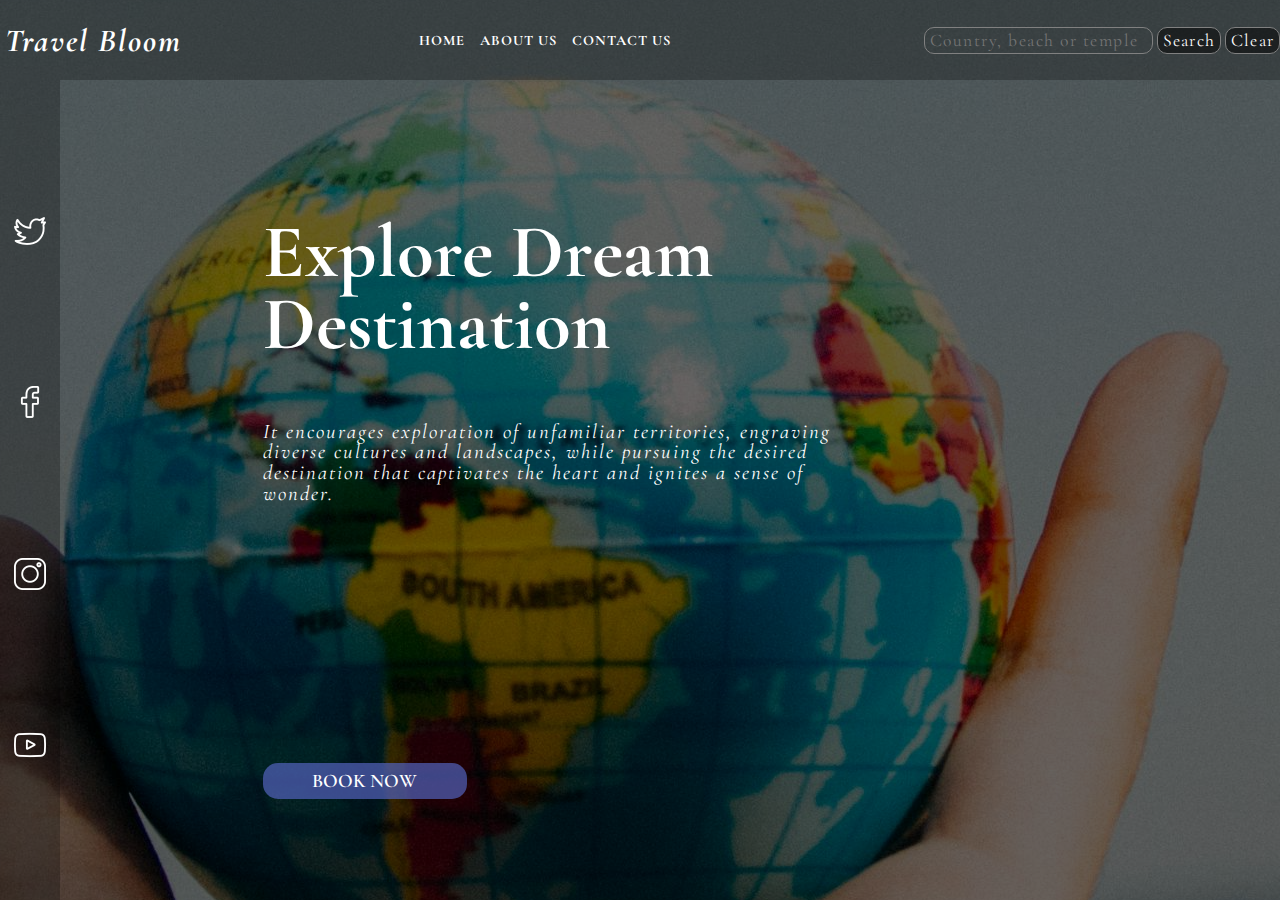
<file: index.html>
<!DOCTYPE html>
<html lang="en">
    <head>
        <meta charset="UTF-8">
        <link rel="stylesheet" href="./travel_recommendation.css">
        <link rel="preconnect" href="https://fonts.googleapis.com">
        <link rel="preconnect" href="https://fonts.gstatic.com" crossorigin>
        <link href="https://fonts.googleapis.com/css2?family=Cormorant+Garamond:ital,wght@0,300;0,400;0,500;0,600;0,700;1,300;1,400;1,500;1,600;1,700&display=swap" rel="stylesheet">
        <title>Travel Bloom</title>
    </head>

    <body>
        <nav>
            <h3>Travel Bloom</h3>
            <ul>
                <li><a href="index.html">Home</a></li>
                <li><a href="about_us.html">About Us</a></li>
                <li><a href="contact_us.html">Contact Us</a></li>
            </ul>
            <div class="searchbarContainer">
                <label for="searchbarInput"></label>
                <input 
                    type="text" 
                    name="searchbarInput" 
                    id="searchbarInput"
                    placeholder="Country, beach or temple"
                    >

                <button 
                    class="searchBtn btn"
                    id="searchBtn"
                >
                    Search
                </button>
                <button class="clearBtn btn" id="clearBtn">Clear</button>
            </div>
        </nav>

        <main>
            <aside>
                <a href="https://www.twitter.com" target="_blank"><img src="./assets/twitter.png" alt="twitter icon"></a>
                <a href="https://www.facebook.com" target="_blank"><img src="./assets/facebook.png" alt="facebook icon"></a>
                <a href="https://www.instagram.com" target="_blank"><img src="./assets/instagram.png" alt="instagram icon"></a>
                <a href="https://www.youtube.com" target="_blank"><img src="./assets/youtube.png" alt="youtube icon"></a>
            </aside>
            <section class="hero">
                <h1 class="title">Explore Dream Destination</h1>
                <h5 class="description">It encourages exploration of unfamiliar territories, engraving diverse cultures and landscapes, while pursuing the desired destination that captivates the heart and ignites a sense of wonder.
                </h5>
                <button class="booknowBtn btn">BOOK NOW</button>
            </section>
        </main>
    <script defer src='./travel_recommendation.js'></script>
    </body>
</html>
</file>
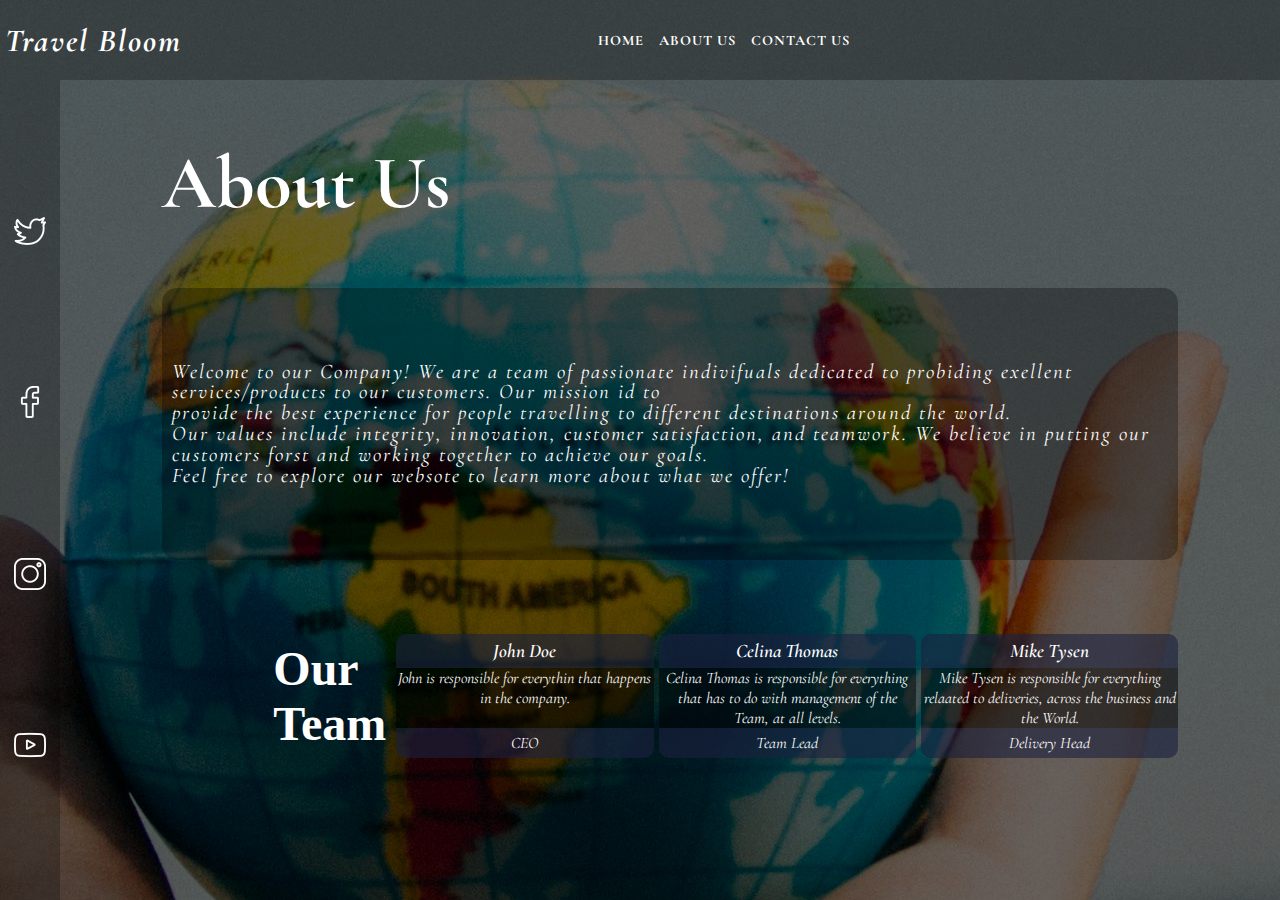
<file: about_us.html>
<!DOCTYPE html>
<html lang="en">
    <head>
        <meta charset="UTF-8">
        <link rel="stylesheet" href="./travel_recommendation.css">
        <link rel="preconnect" href="https://fonts.googleapis.com">
        <link rel="preconnect" href="https://fonts.gstatic.com" crossorigin>
        <link href="https://fonts.googleapis.com/css2?family=Cormorant+Garamond:ital,wght@0,300;0,400;0,500;0,600;0,700;1,300;1,400;1,500;1,600;1,700&display=swap" rel="stylesheet">
        <title>Travel Bloom</title>
    </head>

    <body>
        <nav>
            <h3>Travel Bloom</h3>
            <ul>
                <li><a href="index.html">Home</a></li>
                <li><a href="about_us.html">About Us</a></li>
                <li><a href="contact_us.html">Contact Us</a></li>
            </ul>
            <div class="searchbarContainer">
            </div>
        </nav>

        <main>
            <aside>
                <a href="https://www.twitter.com" target="_blank"><img src="./assets/twitter.png" alt="twitter icon"></a>
                                <a href="https://www.facebook.com" target="_blank"><img src="./assets/facebook.png" alt="facebook icon"></a>
                                <a href="https://www.instagram.com" target="_blank"><img src="./assets/instagram.png" alt="instagram icon"></a>
                                <a href="https://www.youtube.com" target="_blank"><img src="./assets/youtube.png" alt="youtube icon"></a>
            </aside>
            <section class="aboutContainer">
                <h1 class="aboutTitle">About Us</h1>
                <h5 class="aboutDescription">
                    Welcome to our Company! We are a team of passionate indivifuals dedicated to probiding exellent services/products to our customers. Our mission id to <span>provide the best experience</spam> for people travelling to different destinations around the world.</br>
                        Our values include integrity, innovation, customer satisfaction, and teamwork. We believe in <span>putting our customers forst</span> and <span>working together</span> to achieve our goals.</br>
                        Feel free to explore our websote to learn more about what we offer!
                </h5>
                <div class="teamContainer">
                    <div class="teamV">
                        <h2>Our</h2>
                        <h2>Team</h2>
                    </div>
                    <div class="teamH">
                        <div class="teamCard">
                            <div class="teamName">John Doe</div>
                            <div class="teamDesc">John is responsible for everythin that happens in the company.</div>
                            <div class="teamRole">CEO</div>
                        </div>
                        <div class="teamCard">
                            <div class="teamName">Celina Thomas</div>
                            <div class="teamDesc">Celina Thomas is responsible for everything that has to do with management of the Team, at all levels.</div>
                            <div class="teamRole">Team Lead</div>

                        </div>
                        <div class="teamCard">
                            <div class="teamName">Mike Tysen</div>
                            <div class="teamDesc">Mike Tysen is responsible for everything relaated to deliveries, across the business and the World.</div>
                            <div class="teamRole">Delivery Head</div>

                        </div>

                </div>
            </section>
        </main>
    </body>
</html>
</file>
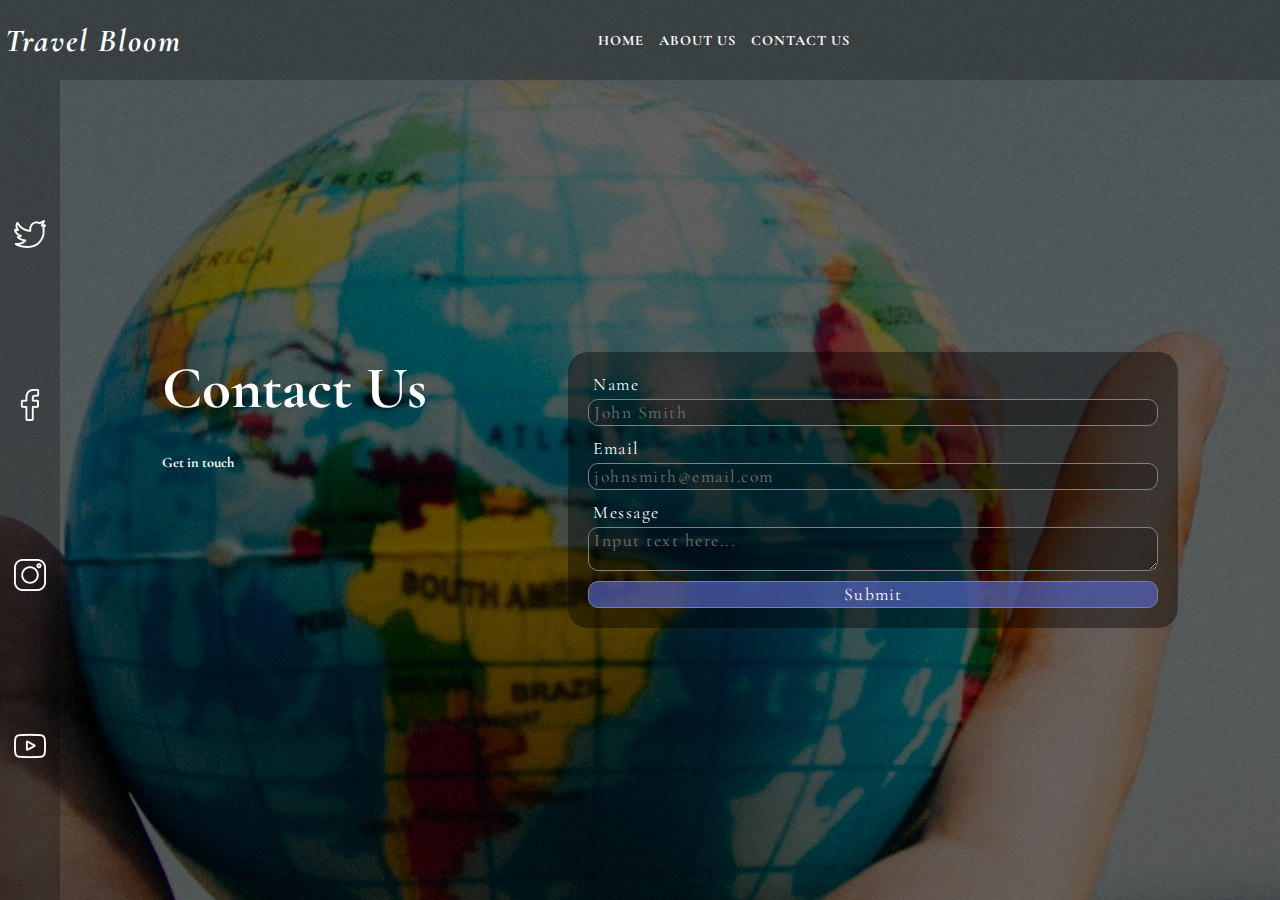
<file: contact_us.html>
<!DOCTYPE html />
<html lang="en">
    <head>
        <meta charset="UTF-8">
        <link rel="stylesheet" href="./travel_recommendation.css">
        <link rel="preconnect" href="https://fonts.googleapis.com">
        <link rel="preconnect" href="https://fonts.gstatic.com" crossorigin>
        <link href="https://fonts.googleapis.com/css2?family=Cormorant+Garamond:ital,wght@0,300;0,400;0,500;0,600;0,700;1,300;1,400;1,500;1,600;1,700&display=swap" rel="stylesheet">
        <title>Travel Bloom</title>
    </head>

    <body>
        <nav>
            <h3>Travel Bloom</h3>
            <ul>
                <li><a href="index.html">Home</a></li>
                <li><a href="about_us.html">About Us</a></li>
                <li><a href="contact_us.html">Contact Us</a></li>
            </ul>
            <div class="searchbarContainer">
            </div>
        </nav>

        <main>
            <aside>
                <a href="https://www.twitter.com" target="_blank"><img src="./assets/twitter.png" alt="twitter icon"></a>
                <a href="https://www.facebook.com" target="_blank"><img src="./assets/facebook.png" alt="facebook icon"></a>
                <a href="https://www.instagram.com" target="_blank"><img src="./assets/instagram.png" alt="instagram icon"></a>
                <a href="https://www.youtube.com" target="_blank"><img src="./assets/youtube.png" alt="youtube icon"></a>
            </aside>
            <section class="contactsContainer">
                <h1 class="contactsTitle">Contact Us</h1>
                <h6 class="contactsDescription">
                    Get in touch
                </h6>
                <form class="contactsForm">
                    <label for="name">Name</label>
                    <input type="text" name="name" id="name" placeholder="John Smith">
                    <label for="email">Email</label>
                    <input type="email" name="email" id="email" placeholder="johnsmith@email.com">
                    <label for="message">Message</label>
                    <textarea name="message" id="message" rows="6" placeholder="Input text here..."></textarea>
                    <button disabled id="submitBtn" class="submitBtn btn" type="submit">Submit</button>
                </form>
            </section>
        </main>
    </body>
</html>
</file>
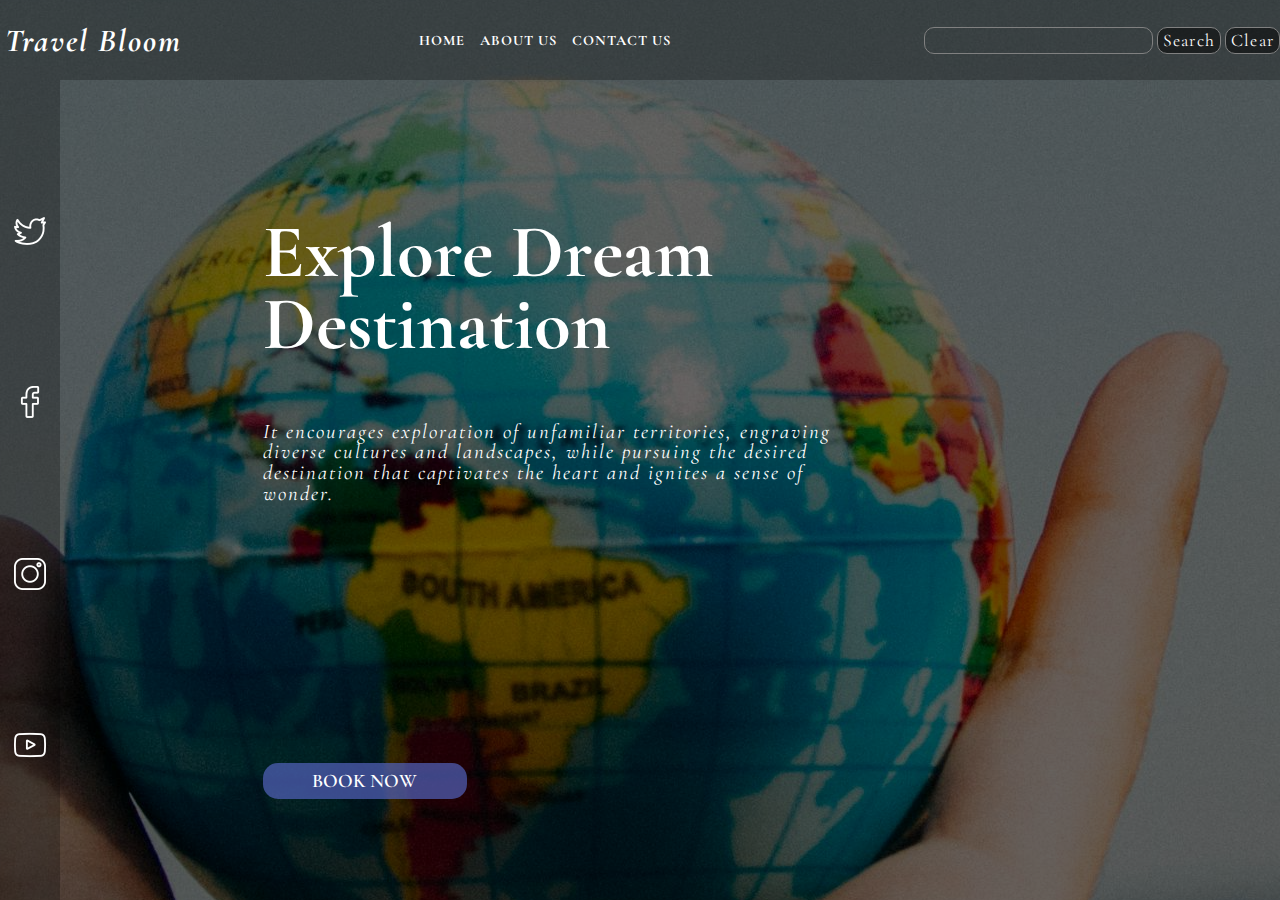
<file: travel_recommendation.html>
<!DOCTYPE html>
<html lang="en">
    <head>
        <meta charset="UTF-8">
        <link rel="stylesheet" href="./travel_recommendation.css">
        <link rel="preconnect" href="https://fonts.googleapis.com">
        <link rel="preconnect" href="https://fonts.gstatic.com" crossorigin>
        <link href="https://fonts.googleapis.com/css2?family=Cormorant+Garamond:ital,wght@0,300;0,400;0,500;0,600;0,700;1,300;1,400;1,500;1,600;1,700&display=swap" rel="stylesheet">
        <title>Travel Bloom</title>
    </head>

    <body>
        <nav>
            <h3>Travel Bloom</h3>
            <ul>
                <li><a href="#">Home</a></li>
                <li><a href="#">About Us</a></li>
                <li><a href="#">Contact Us</a></li>
            </ul>
            <div class="searchbarContainer">
                <label for="searchbarInput"></label>
                <input type="text" name="searchbarInput" id="searchbarInput">
                <button 
                    class="searchBtn btn"
                    id="searchBtn"
                    >
                    Search
                </button>
                <button class="clearBtn btn" id="clearBtn">Clear</button>
            </div>
        </nav>

        <main>
            <aside>
                <a href="www.twitter.com"><img src="./assets/twitter.png" alt="twitter icon"></a>
                <a href="www.facebook.com"><img src="./assets/facebook.png" alt="facebook icon"></a>
                <a href="www.instagram.com"><img src="./assets/instagram.png" alt="instagram icon"></a>
                <a href="www.youtube.com"><img src="./assets/youtube.png" alt="youtube icon"></a>
            </aside>
            <section class="hero">
                <h1 class="title">Explore Dream Destination</h1>
                <h5 class="description">It encourages exploration of unfamiliar territories, engraving diverse cultures and landscapes, while pursuing the desired destination that captivates the heart and ignites a sense of wonder.
                </h5>
                <button class="booknowBtn btn">BOOK NOW</button>
            </section>
        </main>
    <script defer src='./travel_recommendation.js'></script>
    </body>
</html>
</file>
<file: travel_recommendation.css>
* {
    margin: 0;
    padding: 0;
    box-sizing: border-box;
}

body {
    width: 100vw;
    height: 100vh;
    display: flex;
    flex-direction: column;
    justify-items: flex-start;
    background-image: url("./assets/travel-bg.jpg");
    background-repeat: no-repeat;
    background-position: center;
    background-size: auto;

}

nav {
    height: 5rem;
    width: 100vw;
    display: flex;
    justify-content: space-between;
    align-items: center;
    background-color: rgba(00,00,00,0.7);
    color: white;
    font-family: "Cormorant Garamond", serif;
    font-weight: 900;
    font-style: normal;

}

nav > h3 {
    padding-left: 5px;
    font-size: 2rem;
    font-style: italic;
    letter-spacing: 2px;
}

nav > ul {
    display: flex;
    justify-content: space-around;
    align-items: center;
}

nav > ul > li {
    padding-right: 15px;
    list-style: none;
}

a {
    text-decoration: none;
    color: inherit;
    font-size: .9rem;
    letter-spacing: 1px;
    text-transform: uppercase;
}

#searchbarInput {
    font-family: "Cormorant Garamond", serif;
    font-size: 1.1rem;
    letter-spacing: 1.5px;
    color: white;
    padding-left: 5px;
    background-color: inherit;
    border: 1px solid gray;
    border-radius: 10px;
    padding: 2px 5px
}

.searchBtn, .clearBtn {
    font-family: "Cormorant Garamond", serif;
    font-size: 1.1rem;
    letter-spacing: 1.2px;
    color: white;
    background-color: rgba(0, 0, 0, 0.5);
    border: 1px solid gray;
    border-radius: 10px;
    padding: 2px 5px;
} 

.searchBtn:hover, .clearBtn:hover {
    cursor: pointer;
}


main {
    height: calc(100vh - 80px);
    display: flex;
    justify-content: flex-start;
    align-items: center;
    color: white;
}

aside {
    width: 60px;
    height: 100%;
    display: flex;
    flex-direction: column;
    justify-content: space-evenly;
    align-items: center;
    color: white;
    background-color: rgba(00,00,00,0.7);
}

aside > a {
    transition: all .3s;
}


aside > a:hover {
    transform: rotate(-10deg);
}

aside > a > img {
    width: 32px;
    height: 32px;
    filter: drop-shadow(0px 1000px 0 white);
    transform: translateY(-1000px);
}
.hero {
    height: 100%;
    width: calc(100vw - 60px);
    display: grid;
    grid-template-columns: repeat(6, 1fr);
    grid-template-rows: repeat(12, 1fr);
    background-color: rgba(00,00,00,0.6);
}

.title {
    grid-column-start: 2;
    grid-column-end: 5;
    grid-row-start: 3;
    grid-row-end: 5;
    font-size: 4.7rem;
    line-height: 4.5rem;
    font-family: "Cormorant Garamond", serif;
    font-weight: 900;
    font-style: normal;
}

.description {
    grid-column-start: 2;
    grid-column-end: 5;
    grid-row-start: 6;
    grid-row-end: 9;
    font-size: 1.3rem;
    letter-spacing: 2px;
    line-height: 1.3rem;
    font-family: "Cormorant Garamond", serif;
    font-weight: 400;
    font-style: italic;

}

.booknowBtn {
    grid-column-start: 2;
    grid-column-end: 3;
    grid-row-start: 11;
    grid-row-end: 12;
    font-size: 1.2rem;
    font-weight: bolder;
    font-family: "Cormorant Garamond", serif;
    font-weight: 600;
    font-style: normal;

    height: 2.2rem;
    border: none;
    border-radius: 15px;
    background-color: rgba(82, 98, 188, 0.7);
    color: white;
    transition: all .3s;
}

.booknowBtn:hover {
    transform: scale(1.1) rotate(-5deg);
    font-size: 1.4rem;
}

@media(max-width: 700px) {
    .title {
        font-size: 3.5rem;
    }

    .booknowBtn {
        height: 3rem;
    }
}

.resultList {
    position: absolute;
    top: 90px;
    right: 5px;
    /* width: max(20vw, 200px); */ 
    width: 200px;
    max-height: calc(100vh - 90px);
    overflow-y: scroll;

    display: flex;
    flex-direction: column;
    justify-content: flex-start;
    align-items: center;
    gap: 10px;

    background-color: rgba(0, 0, 0, 0.3);
    border: none;
    border-radius: 15px;
    
    visibility: hidden; /* js toggle */
}

.destinationCard {
    background-color: rgba(0, 0, 0, 0.5);
    display: flex;
    flex-direction: column;
    justify-content: space-between;
    align-items: stretch;
    border: none;
    border-radius: 10px;
    font-family: "Cormorant Garamond", serif;
    font-weight: 400;
    font-style: italic;
    text-align: center;
}

.destinationName {
    background-color: rgba(82, 98, 188, 0.2);
    align-self: stretch;
    font-size: 1.2rem;
    font-weight: 600;
    padding: 5px;
    border-top-left-radius: 10px;
    border-top-right-radius: 10px
}

.destinationImg {
    width: 100%;
    height: auto;
}

.destinationDesc {
    color: white;
    max-height: 150px;
}

.destinationBtn {
    background-color: rgba(82, 98, 188, 0.2);
    padding: 5px;
    border-bottom-left-radius: 10px;
    border-bottom-right-radius: 10px

}



/* ABOUT_US PAGE */ 

.aboutContainer {
    height: 100%;
    width: calc(100vw - 60px);
    display: grid;
    grid-template-columns: repeat(12, 1fr);
    grid-template-rows: repeat(12, 1fr);
    background-color: rgba(00,00,00,0.6);
} 

.aboutTitle {
    grid-column-start: 2;
    grid-column-end: 12;
    grid-row-start: 2;
    grid-row-end: 3;
    font-size: 4.7rem;
    line-height: 4.5rem;
    font-family: "Cormorant Garamond", serif;
    font-weight: 900;
    font-style: normal;

}

.aboutDescription {
    background-color: rgba(0, 0, 0, 0.3);
    padding: 10px;
    border: none;
    border-radius: 15px;
    grid-column-start: 2;
    grid-column-end: 12;
    grid-row-start: 4;
    grid-row-end: 8;
    font-size: 1.3rem;
    letter-spacing: 2px;
    line-height: 1.3rem;
    font-family: "Cormorant Garamond", serif;
    font-weight: 400;
    font-style: italic;
    display: flex;
    flex-direction: column;
    justify-content: center;
}

.teamContainer {
    grid-column-start: 3;
    grid-column-end: 12;
    grid-row-start: 9;
    grid-row-end: 11;

    display: flex;
    justify-content: space-between;
    align-items: center;
}

.teamV {
    padding: 10px;
    display: flex;
    flex-direction: column;
    justify-content: center;
    align-items: flex-start;
    font-family: inherit;
    font-size: 2rem;
    font-weight: 700;
}

.teamH {
    display: grid;
    grid-template-columns: repeat(3, 1fr);
    grid-template-rows: 1fr;
    gap: 5px;
}

.teamCard {
    background-color: rgba(0, 0, 0, 0.5);
    display: flex;
    flex-direction: column;
    justify-content: space-between;
    align-items: stretch;
    border: none;
    border-radius: 10px;
    font-family: "Cormorant Garamond", serif;
    font-weight: 400;
    font-style: italic;
    text-align: center;
}

.teamName {
    background-color: rgba(82, 98, 188, 0.2);
    align-self: stretch;
    font-size: 1.2rem;
    font-weight: 600;
    padding: 5px;
    border-top-left-radius: 10px;
    border-top-right-radius: 10px
}

.teamDesc {
    height: 50%;
    overflow-y: hidden;
    text-overflow: ellipsis;
}

.teamRole {
    background-color: rgba(82, 98, 188, 0.2);
    padding: 5px;
    border-bottom-left-radius: 10px;
    border-bottom-right-radius: 10px

}

@media(max-width: 700px) {
    .teamContainer {
        grid-column-start: 2;
        grid-column-end: 12;
        grid-row-start: 9;
        grid-row-end: 11;

        display: flex;
        justify-content: space-between;
        align-items: center;
    }
    
    .teamV h2 {
        font-size: 1.8rem;
    }
}

/* CONTACT US PAGE */ 

.contactsContainer {
    height: 100%;
    width: calc(100vw - 60px);
    display: grid;
    grid-template-columns: repeat(12, 1fr);
    grid-template-rows: repeat(12, 1fr);
    background-color: rgba(00,00,00,0.6);
}

.contactsTitle {
    grid-column-start: 2;
    grid-column-end: 5;
    grid-row-start: 5;
    grid-row-end: 6;

    font-size: 3.7rem;
    line-height: 4.5rem;
    font-family: "Cormorant Garamond", serif;
    font-weight: 900;
    font-style: normal;
}

.contactsDescription {
    grid-column-start: 2;
    grid-column-end: 5;
    grid-row-start: 6;
    grid-row-end: 7;


    margin-top: 30px;
    font-size: .9rem;
    font-family: "Cormorant Garamond", serif;
    font-weight: 900;
    font-style: normal;

}

.contactsForm {
    grid-column-start: 6;
    grid-column-end: 12;
    grid-row-start: 5;
    grid-row-end: 9;

    display: flex;
    flex-direction: column;
    justify-content: center;
    align-items: stretch;
    gap: 10px;

    background-color: rgba(0, 0, 0, 0.4);
    padding: 20px;
    border: none;
    border-radius: 20px;
}

.contactsForm > label {
    margin-bottom: -8px;
}

.contactsForm > input,
.contactsForm > textarea {
    font-family: "Cormorant Garamond", serif;
    font-size: 1.1rem;
    letter-spacing: 1.5px;
    color: white;
    padding-left: 5px;
    background-color: rgba(0, 0, 0, 0.2);
    border: 1px solid gray;
    border-radius: 10px;
    padding: 2px 5px
}

.contactsForm > label {
    font-family: "Cormorant Garamond", serif;
    font-size: 1.1rem;
    letter-spacing: 1.5px;
    color: white;
    padding-left: 5px;
    padding: 2px 5px
}

.submitBtn {
    font-family: "Cormorant Garamond", serif;
    font-size: 1.1rem;
    letter-spacing: 1.2px;
    color: white;
    background-color: rgba(82, 98, 188, 0.7);
    border: 1px solid gray;
    border-radius: 10px;
    padding: 2px 5px;
    padding-left: 5px;
    
}

.submitBtn:hover {
    cursor: pointer;
}

@media(max-width: 700px) {
    .contactsTitle {
        grid-column-start: 1;
        grid-column-end: 4;
        grid-row-start: 5;
        grid-row-end: 6;

        font-size: 2.7rem;
        line-height: 2.5rem;
    }

    .contactsDescription {
        grid-column-start: 1;
        grid-column-end: 4;
        grid-row-start: 6;
        grid-row-end: 7;
    }

    .contactsForm {
        grid-column-start: 5;
        grid-column-end: 13;
        grid-row-start: 5;
        grid-row-end: 9;
    }

}
</file>
